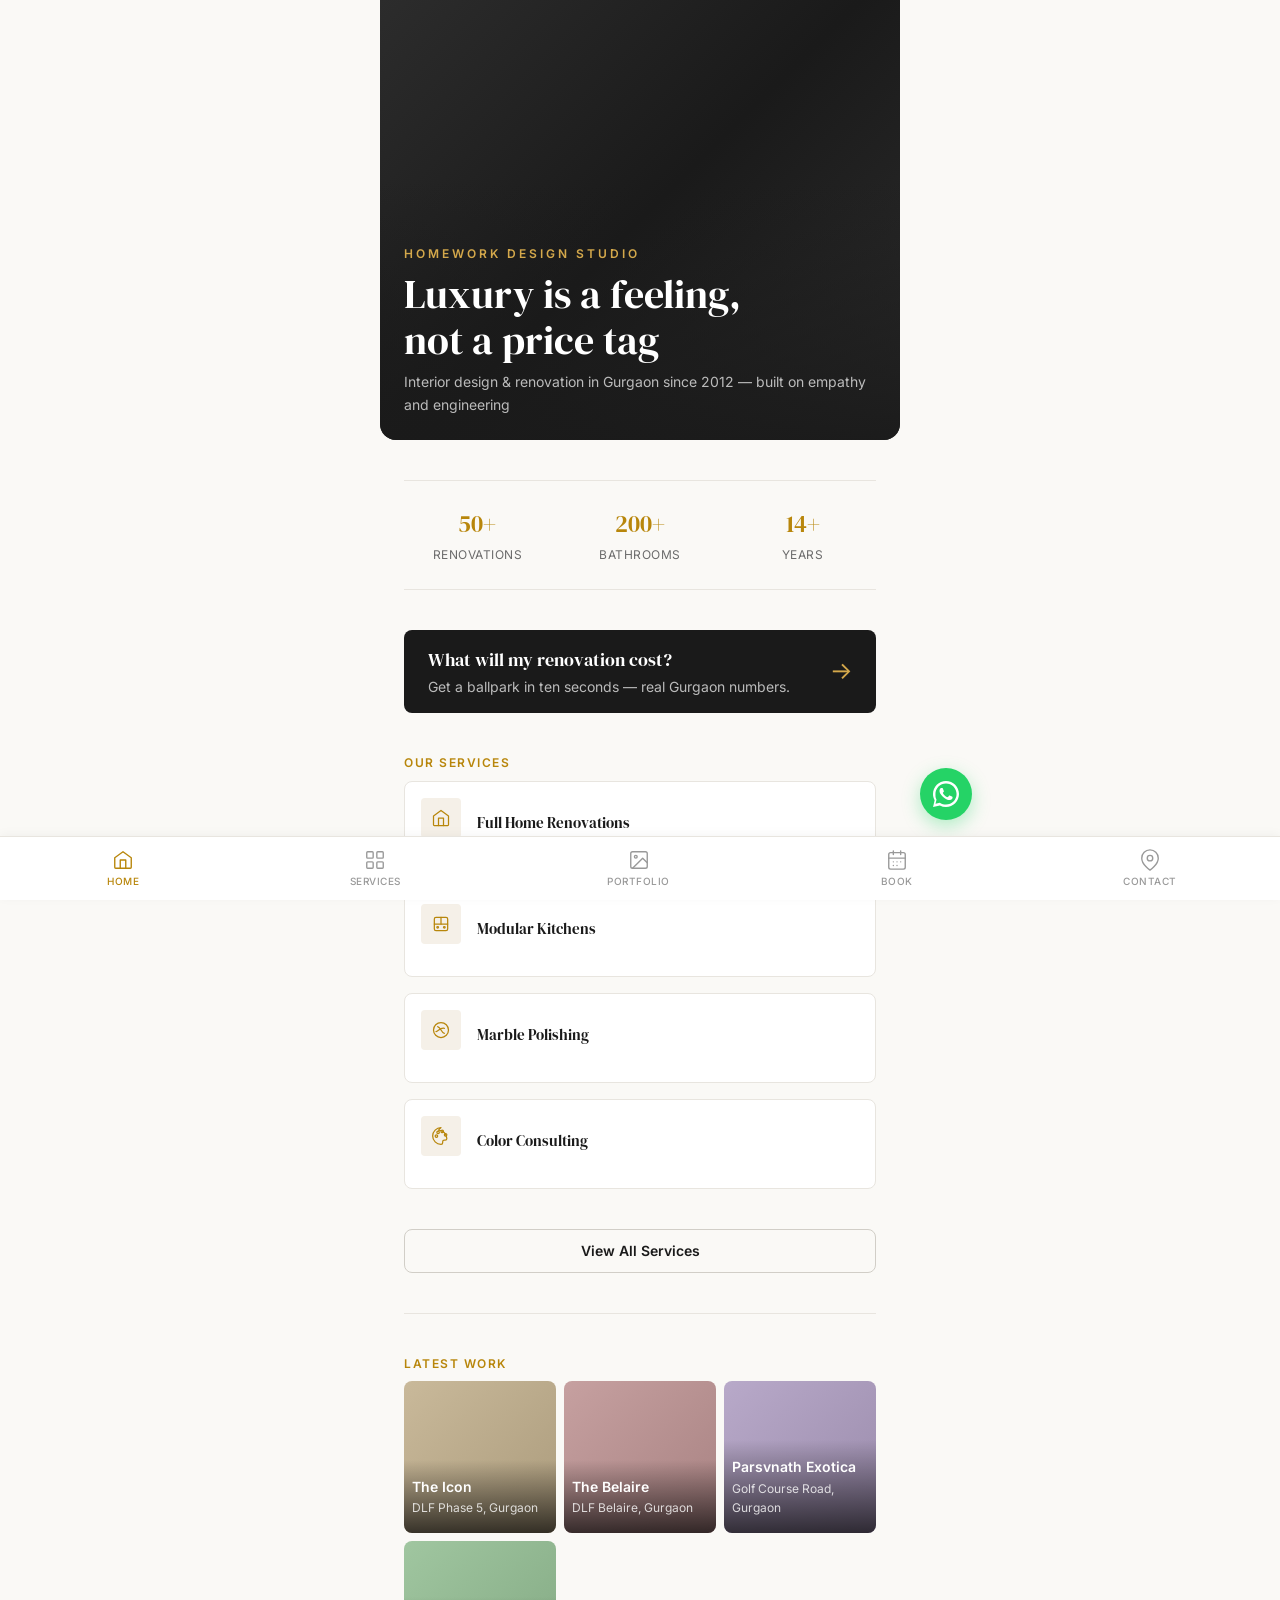
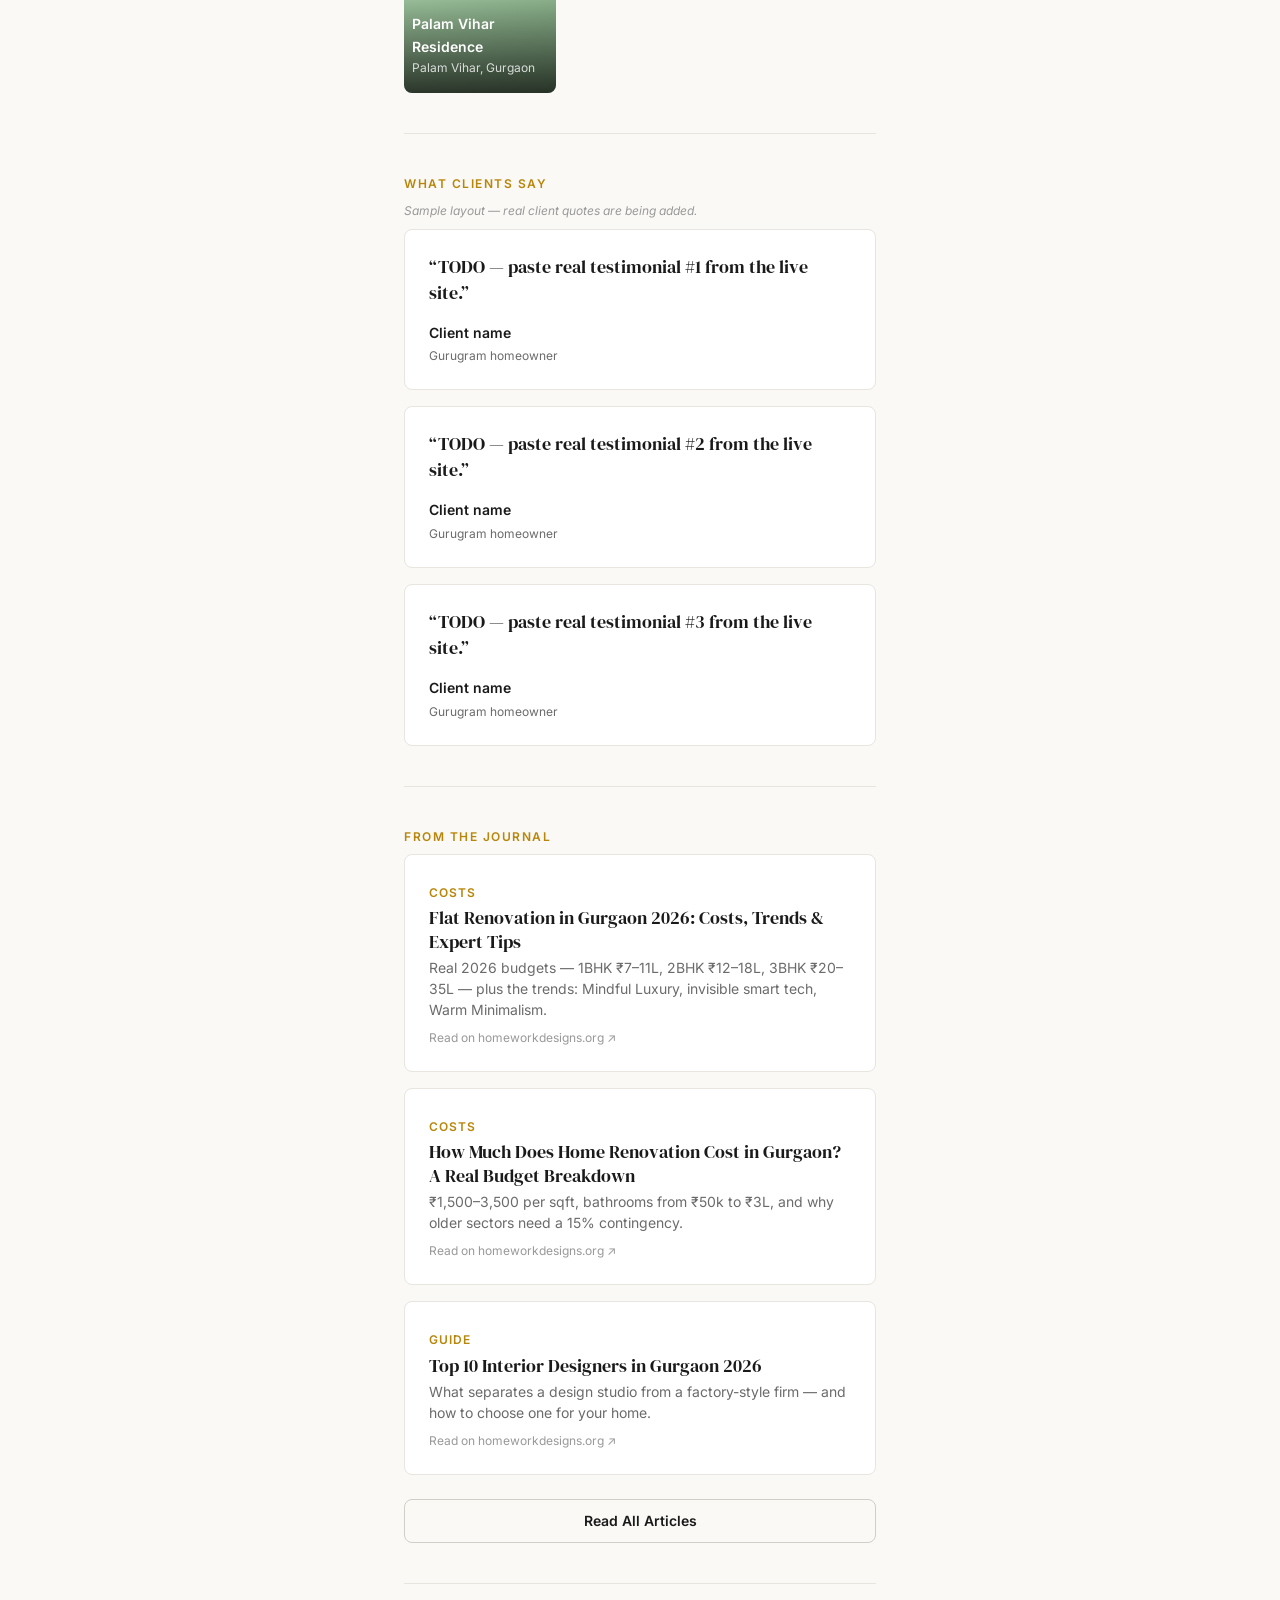
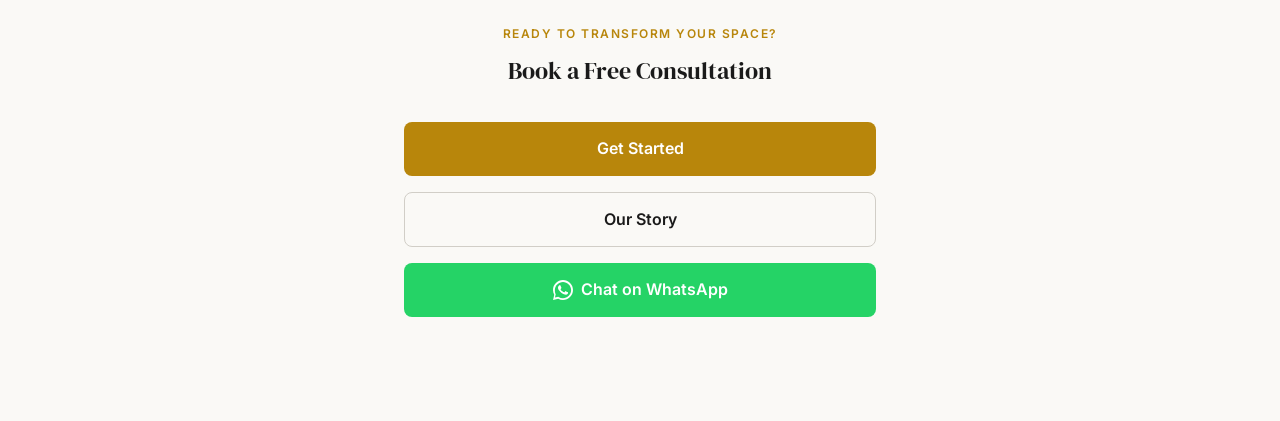
<file: index.html>
<!DOCTYPE html>
<html lang="en-IN">
<head>
  <meta charset="UTF-8">
  <meta name="viewport" content="width=device-width, initial-scale=1.0, viewport-fit=cover">
  <meta name="theme-color" content="#1a1a1a">
  <meta name="apple-mobile-web-app-capable" content="yes">
  <meta name="apple-mobile-web-app-status-bar-style" content="black-translucent">
  <meta name="apple-mobile-web-app-title" content="Homework">
  <meta name="description" content="Homework Design Studio — interior designer in Gurugram led by Shagun Singh Baruah. Full home renovations, modular kitchens, restyling, colour consulting, space planning and office interiors, delivered by an in-house team since 2012.">

  <!-- Open Graph -->
  <meta property="og:title" content="Homework Design Studio">
  <meta property="og:description" content="Interior design and renovation studio in Gurgaon. End-to-end home renovations since 2012.">
  <meta property="og:type" content="website">
  <meta property="og:url" content="https://homeworkdesigns.org">
  <meta property="og:image" content="icons/icon-512.png">

  <title>Interior Designer in Gurugram | Home Renovation & Design | Homework Design Studio</title>

  <!-- PWA -->
  <link rel="manifest" href="manifest.json">
  <link rel="icon" href="favicon.svg" type="image/svg+xml">
  <link rel="apple-touch-icon" href="icons/apple-touch-icon.png">

  <!-- Structured data -->
  <script type="application/ld+json">
  {
    "@context": "https://schema.org",
    "@type": "HomeAndConstructionBusiness",
    "name": "Homework Design Studio",
    "alternateName": "Homework by AM Services",
    "url": "https://homeworkdesigns.org",
    "image": "https://homeworkdesigns.org/icons/icon-512.png",
    "description": "Interior design and renovation studio in Gurugram led by Shagun Singh Baruah. Full home renovations, modular kitchens, restyling, colour consulting, space planning and office interiors, delivered by an in-house team since 2012.",
    "telephone": "+917042832335",
    "contactPoint": {
      "@type": "ContactPoint",
      "telephone": "+919953770123",
      "contactType": "customer service",
      "contactOption": "TollFree",
      "availableLanguage": ["en", "hi"]
    },
    "address": {
      "@type": "PostalAddress",
      "streetAddress": "118, 1st Floor, Qutub Plaza, DLF Phase-1",
      "addressLocality": "Gurugram",
      "addressRegion": "Haryana",
      "postalCode": "122001",
      "addressCountry": "IN"
    },
    "foundingDate": "2012",
    "founder": { "@type": "Person", "name": "Shagun Singh Baruah" },
    "parentOrganization": { "@type": "Organization", "name": "AM Services 24x7 Pvt. Ltd" },
    "priceRange": "₹₹₹",
    "sameAs": ["https://www.instagram.com/homework_homeimprovement"],
    "areaServed": [
      "DLF Phase 1", "DLF Phase 2", "DLF Phase 3", "DLF Phase 4", "DLF Phase 5",
      "Golf Course Road", "Golf Course Extension Road", "Sector 56", "Sushant Lok",
      "South City", "Nirvana Country", "Palam Vihar", "Dwarka Expressway",
      "MG Road", "Suncity", "Rail Vihar", "Gurugram", "Delhi NCR"
    ],
    "knowsAbout": [
      "Home renovation", "Modular kitchens", "Marble polishing", "Colour consulting",
      "Home restyling", "Space planning", "Office interiors", "Commercial interiors"
    ]
  }
  </script>

  <!-- Fonts -->
  <link rel="preconnect" href="https://fonts.googleapis.com">
  <link rel="preconnect" href="https://fonts.gstatic.com" crossorigin>
  <link href="https://fonts.googleapis.com/css2?family=DM+Serif+Display:ital@0;1&family=Inter:wght@400;500;600&display=swap" rel="stylesheet">

  <!-- Styles -->
  <link rel="stylesheet" href="style.css">
</head>
<body>
  <!-- App Content -->
  <main id="app-content"></main>

  <!-- Bottom Navigation -->
  <nav id="bottom-nav" aria-label="Main navigation">
    <a href="#/" class="nav-item active" data-view="home">
      <svg width="24" height="24" viewBox="0 0 24 24" fill="none" stroke="currentColor" stroke-width="1.5" stroke-linecap="round" stroke-linejoin="round">
        <path d="M3 9.5L12 3l9 6.5V20a1 1 0 01-1 1H4a1 1 0 01-1-1V9.5z"/>
        <path d="M9 21V12h6v9"/>
      </svg>
      <span>Home</span>
    </a>
    <a href="#/services" class="nav-item" data-view="services">
      <svg width="24" height="24" viewBox="0 0 24 24" fill="none" stroke="currentColor" stroke-width="1.5" stroke-linecap="round" stroke-linejoin="round">
        <rect x="3" y="3" width="7" height="7" rx="1"/>
        <rect x="14" y="3" width="7" height="7" rx="1"/>
        <rect x="3" y="14" width="7" height="7" rx="1"/>
        <rect x="14" y="14" width="7" height="7" rx="1"/>
      </svg>
      <span>Services</span>
    </a>
    <a href="#/portfolio" class="nav-item" data-view="portfolio">
      <svg width="24" height="24" viewBox="0 0 24 24" fill="none" stroke="currentColor" stroke-width="1.5" stroke-linecap="round" stroke-linejoin="round">
        <rect x="3" y="3" width="18" height="18" rx="2"/>
        <circle cx="8.5" cy="8.5" r="1.5"/>
        <path d="M21 15l-5-5L5 21"/>
      </svg>
      <span>Portfolio</span>
    </a>
    <a href="#/book" class="nav-item" data-view="book">
      <svg width="24" height="24" viewBox="0 0 24 24" fill="none" stroke="currentColor" stroke-width="1.5" stroke-linecap="round" stroke-linejoin="round">
        <rect x="3" y="4" width="18" height="18" rx="2"/>
        <path d="M16 2v4M8 2v4M3 10h18"/>
        <path d="M8 14h.01M12 14h.01M16 14h.01M8 18h.01M12 18h.01"/>
      </svg>
      <span>Book</span>
    </a>
    <a href="#/contact" class="nav-item" data-view="contact">
      <svg width="24" height="24" viewBox="0 0 24 24" fill="none" stroke="currentColor" stroke-width="1.5" stroke-linecap="round" stroke-linejoin="round">
        <path d="M21 10c0 7-9 13-9 13s-9-6-9-13a9 9 0 0118 0z"/>
        <circle cx="12" cy="10" r="3"/>
      </svg>
      <span>Contact</span>
    </a>
  </nav>

  <!-- WhatsApp floating action button (hidden on Book + Contact by app.js) -->
  <a id="wa-fab" class="fab" href="https://wa.me/919953770123" target="_blank" rel="noopener" aria-label="Chat on WhatsApp">
    <svg viewBox="0 0 24 24" fill="currentColor" aria-hidden="true"><path d="M17.472 14.382c-.297-.149-1.758-.867-2.03-.967-.273-.099-.471-.148-.67.15-.197.297-.767.966-.94 1.164-.173.199-.347.223-.644.075-.297-.15-1.255-.463-2.39-1.475-.883-.788-1.48-1.761-1.653-2.059-.173-.297-.018-.458.13-.606.134-.133.298-.347.446-.52.149-.174.198-.298.298-.497.099-.198.05-.371-.025-.52-.075-.149-.669-1.612-.916-2.207-.242-.579-.487-.5-.669-.51-.173-.008-.371-.01-.57-.01-.198 0-.52.074-.792.372-.272.297-1.04 1.016-1.04 2.479 0 1.462 1.065 2.875 1.213 3.074.149.198 2.096 3.2 5.077 4.487.709.306 1.262.489 1.694.625.712.227 1.36.195 1.871.118.571-.085 1.758-.719 2.006-1.413.248-.694.248-1.289.173-1.413-.074-.124-.272-.198-.57-.347z"/><path d="M12 0C5.373 0 0 5.373 0 12c0 2.116.549 4.106 1.514 5.834L.052 23.948l6.26-1.413A11.94 11.94 0 0012 24c6.627 0 12-5.373 12-12S18.627 0 12 0zm0 21.75c-1.94 0-3.762-.527-5.325-1.447l-.38-.227-3.953.893.937-3.83-.25-.394A9.698 9.698 0 012.25 12c0-5.385 4.365-9.75 9.75-9.75s9.75 4.365 9.75 9.75-4.365 9.75-9.75 9.75z"/></svg>
  </a>

  <!-- App Script -->
  <script src="app.js"></script>

  <!-- Service Worker Registration -->
  <script>
    if ('serviceWorker' in navigator) {
      window.addEventListener('load', () => {
        navigator.serviceWorker.register('sw.js')
          .then(reg => console.log('SW registered:', reg.scope))
          .catch(err => console.log('SW registration failed:', err));
      });
    }
  </script>
</body>
</html>
</file>
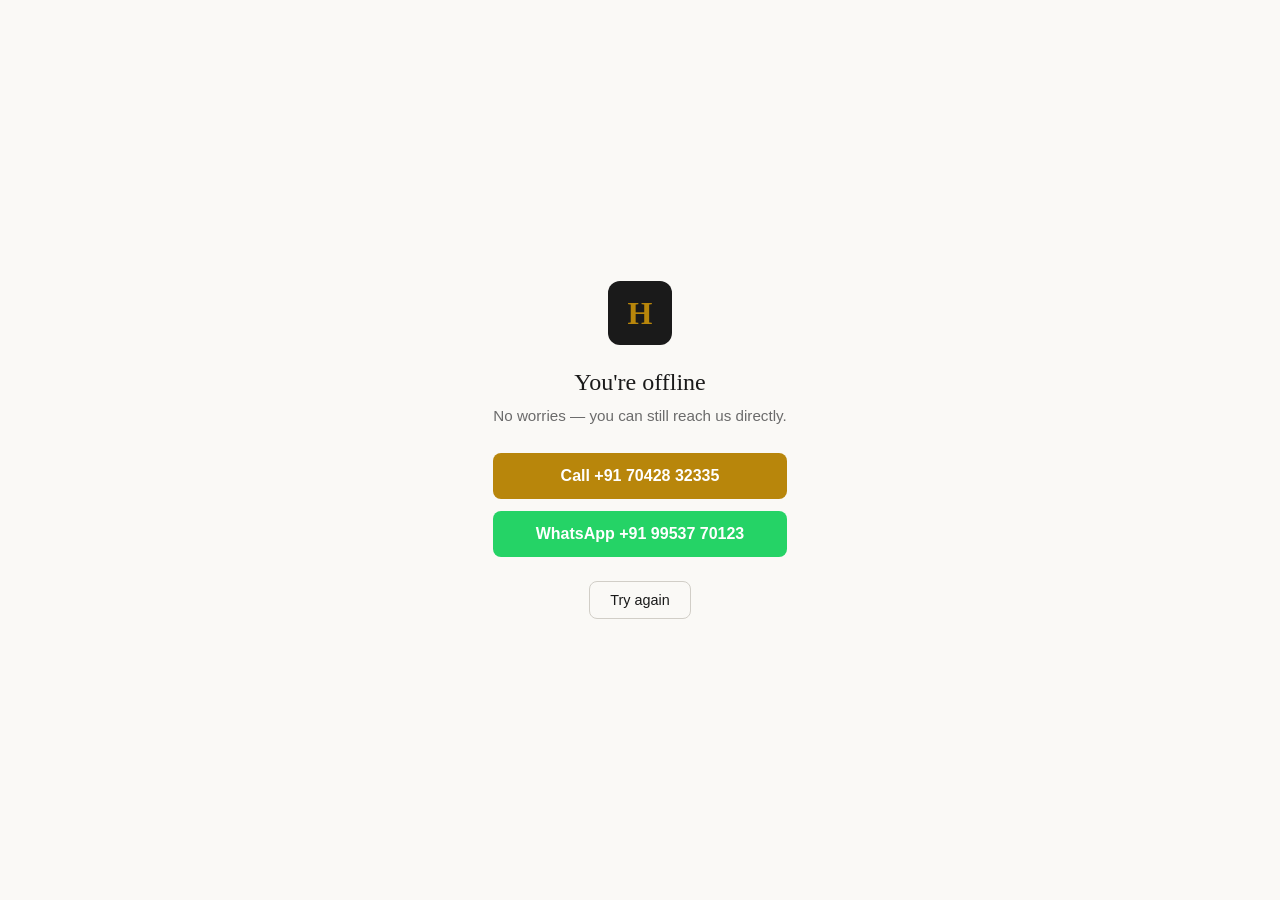
<file: offline.html>
<!DOCTYPE html>
<html lang="en-IN">
<head>
  <meta charset="UTF-8">
  <meta name="viewport" content="width=device-width, initial-scale=1.0">
  <meta name="theme-color" content="#1a1a1a">
  <title>Offline — Homework Design Studio</title>
  <style>
    * { margin: 0; padding: 0; box-sizing: border-box; }
    body {
      font-family: -apple-system, BlinkMacSystemFont, 'Inter', sans-serif;
      background: #FAF9F6;
      color: #1A1A1A;
      display: flex;
      align-items: center;
      justify-content: center;
      min-height: 100vh;
      padding: 2rem;
      text-align: center;
    }
    .container { max-width: 360px; }
    .icon {
      width: 64px; height: 64px;
      margin: 0 auto 1.5rem;
      border-radius: 12px;
      background: #1a1a1a;
      display: flex; align-items: center; justify-content: center;
      color: #B8860B;
      font-family: Georgia, serif;
      font-size: 2rem; font-weight: bold;
    }
    h1 {
      font-family: Georgia, serif;
      font-size: 1.5rem;
      font-weight: 400;
      margin-bottom: 0.5rem;
    }
    p { color: #6B6B6B; line-height: 1.6; margin-bottom: 1.5rem; font-size: 0.95rem; }
    .phone-link {
      display: block;
      padding: 14px 24px;
      background: #B8860B;
      color: #fff;
      border-radius: 8px;
      text-decoration: none;
      font-weight: 600;
      margin-bottom: 0.75rem;
    }
    .phone-link:active { opacity: 0.9; }
    .whatsapp-link {
      display: block;
      padding: 14px 24px;
      background: #25D366;
      color: #fff;
      border-radius: 8px;
      text-decoration: none;
      font-weight: 600;
    }
    .whatsapp-link:active { opacity: 0.9; }
    .retry {
      margin-top: 1.5rem;
      padding: 10px 20px;
      border: 1px solid #D1CEC7;
      border-radius: 8px;
      background: transparent;
      color: #1A1A1A;
      font-size: 0.9rem;
      cursor: pointer;
    }
  </style>
</head>
<body>
  <div class="container">
    <div class="icon">H</div>
    <h1>You're offline</h1>
    <p>No worries — you can still reach us directly.</p>
    <a href="tel:+917042832335" class="phone-link">Call +91 70428 32335</a>
    <a href="https://wa.me/919953770123" class="whatsapp-link">WhatsApp +91 99537 70123</a>
    <button class="retry" onclick="location.reload()">Try again</button>
  </div>
</body>
</html>
</file>
<file: style.css>
/* ========================================
   Homework Design Studio — PWA Styles
   ======================================== */

:root {
  /* Core colors */
  --color-bg: #FAF9F6;
  --color-bg-card: #FFFFFF;
  --color-text: #1A1A1A;
  --color-text-muted: #6B6B6B;
  --color-text-light: #999999;

  /* Accent — brass/gold */
  --color-accent: #B8860B;
  --color-accent-light: #D4A84B;
  --color-accent-bg: #F5F0E8;

  /* Borders & surfaces */
  --color-border: #E8E5DF;
  --color-border-dark: #D1CEC7;
  --color-surface: #F2F0EC;

  /* Functional */
  --color-success: #2D6A4F;
  --color-error: #C1292E;
  --color-whatsapp: #25D366;
  --color-whatsapp-dark: #128C7E;

  /* Nav */
  --color-nav-bg: #FFFFFF;
  --color-nav-border: #E8E5DF;
  --color-nav-inactive: #999999;
  --color-nav-active: #B8860B;

  /* Shadows */
  --shadow-sm: 0 1px 3px rgba(0,0,0,0.04);
  --shadow-md: 0 4px 12px rgba(0,0,0,0.06);
  --shadow-lg: 0 8px 24px rgba(0,0,0,0.08);

  /* Spacing */
  --space-xs: 0.25rem;
  --space-sm: 0.5rem;
  --space-md: 1rem;
  --space-lg: 1.5rem;
  --space-xl: 2.5rem;
  --space-2xl: 4rem;

  /* Radius */
  --radius-sm: 4px;
  --radius-md: 8px;
  --radius-lg: 16px;
  --radius-full: 9999px;

  /* Transitions */
  --transition-fast: 150ms ease;
  --transition-normal: 250ms ease;
  --transition-slow: 400ms ease;

  /* Typography */
  --font-heading: 'DM Serif Display', Georgia, serif;
  --font-body: 'Inter', -apple-system, BlinkMacSystemFont, sans-serif;
  --text-xs: 0.75rem;
  --text-sm: 0.875rem;
  --text-base: 1rem;
  --text-lg: 1.125rem;
  --text-xl: 1.5rem;
  --text-2xl: 2rem;
  --text-3xl: 2.5rem;

  /* Layout */
  --nav-height: 64px;
  --content-max-width: 480px;
}

/* ========================================
   Reset & Base
   ======================================== */

*, *::before, *::after {
  box-sizing: border-box;
  margin: 0;
  padding: 0;
}

html {
  scroll-behavior: smooth;
  -webkit-text-size-adjust: 100%;
}

body {
  font-family: var(--font-body);
  font-size: var(--text-base);
  line-height: 1.6;
  color: var(--color-text);
  background-color: var(--color-bg);
  overscroll-behavior: none;
  -webkit-font-smoothing: antialiased;
  -moz-osx-font-smoothing: grayscale;
}

a {
  color: inherit;
  text-decoration: none;
}

img {
  max-width: 100%;
  height: auto;
  display: block;
}

button {
  font-family: inherit;
  font-size: inherit;
  cursor: pointer;
  border: none;
  background: none;
}

input, select, textarea {
  font-family: inherit;
  font-size: var(--text-base);
}

/* ========================================
   App Content Container
   ======================================== */

#app-content {
  max-width: var(--content-max-width);
  margin: 0 auto;
  padding: var(--space-lg) var(--space-lg) calc(var(--nav-height) + var(--space-xl) + env(safe-area-inset-bottom, 0px));
  min-height: 100vh;
  transition: opacity var(--transition-fast), transform var(--transition-fast);
}

#app-content.view-exit {
  opacity: 0;
  transform: translateY(8px);
}

#app-content.view-enter {
  opacity: 0;
  transform: translateY(-8px);
}

/* ========================================
   Bottom Navigation
   ======================================== */

#bottom-nav {
  position: fixed;
  bottom: 0;
  left: 0;
  right: 0;
  height: calc(var(--nav-height) + env(safe-area-inset-bottom, 0px));
  padding-bottom: env(safe-area-inset-bottom, 0px);
  background: var(--color-nav-bg);
  border-top: 1px solid var(--color-nav-border);
  display: flex;
  justify-content: space-around;
  align-items: center;
  z-index: 100;
  box-shadow: 0 -2px 10px rgba(0,0,0,0.04);
}

.nav-item {
  display: flex;
  flex-direction: column;
  align-items: center;
  gap: 2px;
  padding: var(--space-sm) var(--space-sm);
  color: var(--color-nav-inactive);
  transition: color var(--transition-fast);
  -webkit-tap-highlight-color: transparent;
  min-width: 56px;
}

.nav-item span {
  font-size: 10px;
  font-weight: 500;
  text-transform: uppercase;
  letter-spacing: 0.5px;
}

.nav-item.active {
  color: var(--color-nav-active);
}

.nav-item svg {
  width: 22px;
  height: 22px;
}

/* ========================================
   Typography
   ======================================== */

.page-title {
  font-family: var(--font-heading);
  font-size: var(--text-2xl);
  font-weight: 400;
  line-height: 1.2;
  margin-bottom: var(--space-md);
  color: var(--color-text);
}

.page-subtitle {
  font-size: var(--text-sm);
  color: var(--color-text-muted);
  line-height: 1.6;
  margin-bottom: var(--space-xl);
}

.section-title {
  font-family: var(--font-heading);
  font-size: var(--text-xl);
  font-weight: 400;
  margin-bottom: var(--space-md);
}

.section-label {
  font-size: var(--text-xs);
  font-weight: 600;
  text-transform: uppercase;
  letter-spacing: 1.5px;
  color: var(--color-accent);
  margin-bottom: var(--space-sm);
}

/* ========================================
   Hero Section
   ======================================== */

.hero {
  position: relative;
  margin: calc(-1 * var(--space-lg)) calc(-1 * var(--space-lg)) var(--space-xl);
  height: 380px;
  overflow: hidden;
  background: var(--color-text);
}

.hero-image {
  width: 100%;
  height: 100%;
  object-fit: cover;
  opacity: 0.7;
}

.hero-overlay {
  position: absolute;
  bottom: 0;
  left: 0;
  right: 0;
  padding: var(--space-2xl) var(--space-lg) var(--space-lg);
  background: linear-gradient(transparent, rgba(26,26,26,0.9));
  color: #fff;
}

.hero-brand {
  font-size: var(--text-xs);
  font-weight: 600;
  text-transform: uppercase;
  letter-spacing: 3px;
  color: var(--color-accent-light);
  margin-bottom: var(--space-sm);
}

.hero-heading {
  font-family: var(--font-heading);
  font-size: var(--text-3xl);
  font-weight: 400;
  line-height: 1.15;
  margin-bottom: var(--space-sm);
}

.hero-sub {
  font-size: var(--text-sm);
  color: rgba(255,255,255,0.7);
}

/* ========================================
   Stats Row
   ======================================== */

.stats-row {
  display: flex;
  gap: var(--space-md);
  margin-bottom: var(--space-xl);
  padding: var(--space-lg) 0;
  border-top: 1px solid var(--color-border);
  border-bottom: 1px solid var(--color-border);
}

.stat {
  flex: 1;
  text-align: center;
}

.stat-value {
  font-family: var(--font-heading);
  font-size: var(--text-xl);
  color: var(--color-accent);
}

.stat-label {
  font-size: var(--text-xs);
  color: var(--color-text-muted);
  text-transform: uppercase;
  letter-spacing: 0.5px;
  margin-top: 2px;
}

/* ========================================
   Cards
   ======================================== */

.card {
  background: var(--color-bg-card);
  border: 1px solid var(--color-border);
  border-radius: var(--radius-md);
  padding: var(--space-lg);
  transition: box-shadow var(--transition-normal), border-color var(--transition-normal);
}

.card:hover,
.card:active {
  box-shadow: var(--shadow-md);
  border-color: var(--color-border-dark);
}

.card-icon {
  width: 40px;
  height: 40px;
  border-radius: var(--radius-sm);
  background: var(--color-accent-bg);
  display: flex;
  align-items: center;
  justify-content: center;
  margin-bottom: var(--space-md);
  color: var(--color-accent);
}

.card-icon svg {
  width: 20px;
  height: 20px;
}

.card-title {
  font-family: var(--font-heading);
  font-size: var(--text-lg);
  margin-bottom: var(--space-xs);
}

.card-desc {
  font-size: var(--text-sm);
  color: var(--color-text-muted);
  line-height: 1.5;
}

.card-grid {
  display: grid;
  grid-template-columns: 1fr;
  gap: var(--space-md);
  margin-bottom: var(--space-xl);
}

.card-grid-2 {
  display: grid;
  grid-template-columns: 1fr 1fr;
  gap: var(--space-md);
  margin-bottom: var(--space-xl);
}

/* ========================================
   Service Cards (compact for home page)
   ======================================== */

.service-mini {
  display: flex;
  align-items: center;
  gap: var(--space-md);
  padding: var(--space-md);
  background: var(--color-bg-card);
  border: 1px solid var(--color-border);
  border-radius: var(--radius-md);
  cursor: pointer;
  transition: all var(--transition-normal);
}

.service-mini:active {
  background: var(--color-accent-bg);
}

/* ========================================
   Buttons
   ======================================== */

.btn {
  display: inline-flex;
  align-items: center;
  justify-content: center;
  gap: var(--space-sm);
  padding: 14px 28px;
  border-radius: var(--radius-md);
  font-weight: 600;
  font-size: var(--text-base);
  transition: all var(--transition-fast);
  -webkit-tap-highlight-color: transparent;
  width: 100%;
  text-align: center;
}

.btn-primary {
  background: var(--color-accent);
  color: #fff;
}

.btn-primary:active {
  background: var(--color-accent-light);
  transform: scale(0.98);
}

.btn:disabled,
.btn[disabled] {
  opacity: 0.5;
  cursor: not-allowed;
  pointer-events: none;
}

.btn-whatsapp {
  background: var(--color-whatsapp);
  color: #fff;
}

.btn-whatsapp:active {
  background: var(--color-whatsapp-dark);
  transform: scale(0.98);
}

.btn-outline {
  background: transparent;
  color: var(--color-text);
  border: 1px solid var(--color-border-dark);
}

.btn-outline:active {
  background: var(--color-surface);
}

.btn-sm {
  padding: 10px 20px;
  font-size: var(--text-sm);
}

.btn-icon {
  width: 20px;
  height: 20px;
}

/* ========================================
   Booking Wizard
   ======================================== */

.wizard-progress {
  display: flex;
  gap: var(--space-xs);
  margin-bottom: var(--space-xl);
}

.wizard-step-indicator {
  flex: 1;
  height: 3px;
  border-radius: 2px;
  background: var(--color-border);
  transition: background var(--transition-normal);
}

.wizard-step-indicator.active {
  background: var(--color-accent);
}

.wizard-step-indicator.completed {
  background: var(--color-accent);
}

.wizard-step-label {
  font-size: var(--text-xs);
  color: var(--color-text-muted);
  text-transform: uppercase;
  letter-spacing: 1px;
  margin-bottom: var(--space-sm);
}

.wizard-step-title {
  font-family: var(--font-heading);
  font-size: var(--text-xl);
  margin-bottom: var(--space-lg);
}

.wizard-content {
  transition: opacity var(--transition-fast), transform var(--transition-fast);
}

.wizard-content.step-exit {
  opacity: 0;
  transform: translateX(-16px);
}

.wizard-content.step-enter {
  opacity: 0;
  transform: translateX(16px);
}

.wizard-nav {
  display: flex;
  gap: var(--space-md);
  margin-top: var(--space-xl);
}

.wizard-nav .btn {
  flex: 1;
}

/* Service selection cards */
.service-select-grid {
  display: grid;
  grid-template-columns: 1fr 1fr;
  gap: var(--space-sm);
}

.service-select-card {
  padding: var(--space-md);
  border: 2px solid var(--color-border);
  border-radius: var(--radius-md);
  text-align: center;
  cursor: pointer;
  transition: all var(--transition-fast);
  background: var(--color-bg-card);
  -webkit-tap-highlight-color: transparent;
}

.service-select-card .card-icon {
  margin: 0 auto var(--space-sm);
}

.service-select-card .card-title {
  font-size: var(--text-sm);
  font-family: var(--font-body);
  font-weight: 600;
}

.service-select-card.selected {
  border-color: var(--color-accent);
  background: var(--color-accent-bg);
}

.service-select-card:active {
  transform: scale(0.97);
}

/* ========================================
   Form Elements
   ======================================== */

.form-group {
  margin-bottom: var(--space-lg);
}

.form-label {
  display: block;
  font-size: var(--text-sm);
  font-weight: 500;
  margin-bottom: var(--space-sm);
  color: var(--color-text);
}

.form-label .required {
  color: var(--color-error);
}

.form-input,
.form-select,
.form-textarea {
  width: 100%;
  padding: 12px var(--space-md);
  border: 1px solid var(--color-border-dark);
  border-radius: var(--radius-md);
  background: var(--color-bg-card);
  color: var(--color-text);
  transition: border-color var(--transition-fast), box-shadow var(--transition-fast);
  -webkit-appearance: none;
}

.form-input:focus,
.form-select:focus,
.form-textarea:focus {
  outline: none;
  border-color: var(--color-accent);
  box-shadow: 0 0 0 3px rgba(184, 134, 11, 0.1);
}

.form-textarea {
  min-height: 100px;
  resize: vertical;
}

.form-select {
  background-image: url("data:image/svg+xml,%3Csvg xmlns='http://www.w3.org/2000/svg' width='12' height='12' fill='%236B6B6B' viewBox='0 0 16 16'%3E%3Cpath d='M8 11L3 6h10z'/%3E%3C/svg%3E");
  background-repeat: no-repeat;
  background-position: right 12px center;
  padding-right: 36px;
}

.form-error {
  font-size: var(--text-xs);
  color: var(--color-error);
  margin-top: var(--space-xs);
  display: none;
}

.form-group.error .form-input,
.form-group.error .form-select {
  border-color: var(--color-error);
}

.form-group.error .form-error {
  display: block;
}

.phone-input-group {
  display: flex;
  gap: var(--space-sm);
}

.phone-prefix {
  width: 60px;
  text-align: center;
  padding: 12px var(--space-sm);
  border: 1px solid var(--color-border-dark);
  border-radius: var(--radius-md);
  background: var(--color-surface);
  color: var(--color-text-muted);
  font-weight: 500;
}

.phone-input-group .form-input {
  flex: 1;
}

/* ========================================
   Portfolio Gallery
   ======================================== */

.portfolio-grid {
  display: grid;
  grid-template-columns: 1fr 1fr;
  gap: var(--space-sm);
  margin-bottom: var(--space-xl);
}

.portfolio-item {
  position: relative;
  border-radius: var(--radius-md);
  overflow: hidden;
  aspect-ratio: 1;
  background: var(--color-surface);
  cursor: pointer;
}

.portfolio-item img {
  width: 100%;
  height: 100%;
  object-fit: cover;
  transition: transform var(--transition-slow);
}

.portfolio-item:active img {
  transform: scale(1.05);
}

.portfolio-item-overlay {
  position: absolute;
  bottom: 0;
  left: 0;
  right: 0;
  padding: var(--space-md) var(--space-sm);
  background: linear-gradient(transparent, rgba(0,0,0,0.7));
  color: #fff;
}

.portfolio-item-title {
  font-size: var(--text-sm);
  font-weight: 600;
}

.portfolio-item-location {
  font-size: var(--text-xs);
  opacity: 0.8;
}

/* Portfolio full view */
.portfolio-detail {
  margin-bottom: var(--space-xl);
}

.portfolio-detail-image {
  width: 100%;
  aspect-ratio: 4/3;
  object-fit: cover;
  border-radius: var(--radius-md);
  margin-bottom: var(--space-md);
  background: var(--color-surface);
}

.portfolio-detail-gallery {
  display: grid;
  grid-template-columns: 1fr 1fr 1fr;
  gap: var(--space-xs);
  margin-bottom: var(--space-md);
}

.portfolio-detail-gallery img {
  width: 100%;
  aspect-ratio: 1;
  object-fit: cover;
  border-radius: var(--radius-sm);
  cursor: pointer;
}

/* ========================================
   About / Timeline
   ======================================== */

.about-photo {
  width: 120px;
  height: 120px;
  border-radius: var(--radius-full);
  object-fit: cover;
  margin: 0 auto var(--space-lg);
  display: block;
  border: 3px solid var(--color-accent-bg);
  background: var(--color-surface);
}

.about-text {
  font-size: var(--text-base);
  line-height: 1.7;
  color: var(--color-text-muted);
  margin-bottom: var(--space-xl);
}

.timeline {
  position: relative;
  padding-left: 24px;
  margin-bottom: var(--space-xl);
}

.timeline::before {
  content: '';
  position: absolute;
  left: 6px;
  top: 4px;
  bottom: 4px;
  width: 2px;
  background: var(--color-border);
}

.timeline-item {
  position: relative;
  margin-bottom: var(--space-lg);
}

.timeline-item::before {
  content: '';
  position: absolute;
  left: -20px;
  top: 6px;
  width: 10px;
  height: 10px;
  border-radius: 50%;
  background: var(--color-accent);
  border: 2px solid var(--color-bg);
}

.timeline-year {
  font-size: var(--text-xs);
  font-weight: 600;
  text-transform: uppercase;
  letter-spacing: 1px;
  color: var(--color-accent);
  margin-bottom: 2px;
}

.timeline-text {
  font-size: var(--text-sm);
  color: var(--color-text-muted);
  line-height: 1.5;
}

/* ========================================
   About — values, team, USP
   ======================================== */

.values-grid {
  display: grid;
  grid-template-columns: 1fr;
  gap: var(--space-sm);
  margin-bottom: var(--space-xl);
}

.value-card {
  padding: var(--space-md) var(--space-lg);
  background: var(--color-bg-card);
  border: 1px solid var(--color-border);
  border-left: 3px solid var(--color-accent);
  border-radius: var(--radius-md);
}

.value-title {
  font-family: var(--font-heading);
  font-size: var(--text-lg);
  margin-bottom: var(--space-xs);
}

.team-grid {
  display: grid;
  grid-template-columns: repeat(3, 1fr);
  gap: var(--space-sm);
  margin-bottom: var(--space-lg);
}

.team-card {
  text-align: center;
  padding: var(--space-md) var(--space-sm);
  background: var(--color-bg-card);
  border: 1px solid var(--color-border);
  border-radius: var(--radius-md);
}

.team-avatar {
  width: 56px;
  height: 56px;
  margin: 0 auto var(--space-sm);
  border-radius: var(--radius-full);
  background: var(--color-accent-bg);
  color: var(--color-accent);
  font-family: var(--font-heading);
  font-size: var(--text-xl);
  display: flex;
  align-items: center;
  justify-content: center;
}

.team-name {
  font-size: var(--text-sm);
  font-weight: 600;
  line-height: 1.3;
}

.team-role {
  font-size: var(--text-xs);
  color: var(--color-text-muted);
  margin-top: 2px;
}

.usp-callout {
  padding: var(--space-md) var(--space-lg);
  background: var(--color-accent-bg);
  border-radius: var(--radius-md);
  font-size: var(--text-sm);
  line-height: 1.6;
  color: var(--color-text);
  margin-bottom: var(--space-xl);
}

/* ========================================
   Journal
   ======================================== */

.journal-list {
  display: grid;
  grid-template-columns: 1fr;
  gap: var(--space-md);
  margin-bottom: var(--space-lg);
}

.journal-item {
  display: block;
  padding: var(--space-lg);
  background: var(--color-bg-card);
  border: 1px solid var(--color-border);
  border-radius: var(--radius-md);
  transition: box-shadow var(--transition-normal), border-color var(--transition-normal);
  -webkit-tap-highlight-color: transparent;
}

.journal-item:active {
  box-shadow: var(--shadow-md);
  border-color: var(--color-border-dark);
}

.journal-tag {
  display: inline-block;
  font-size: var(--text-xs);
  font-weight: 600;
  text-transform: uppercase;
  letter-spacing: 1px;
  color: var(--color-accent);
  margin-bottom: var(--space-xs);
}

.journal-title {
  font-family: var(--font-heading);
  font-size: var(--text-lg);
  line-height: 1.3;
  margin-bottom: var(--space-xs);
}

.journal-meta {
  font-size: var(--text-xs);
  color: var(--color-text-light);
  margin-top: var(--space-sm);
}

/* ========================================
   Chips (areas served)
   ======================================== */

.chip-row {
  display: flex;
  flex-wrap: wrap;
  gap: var(--space-sm);
  margin-bottom: var(--space-sm);
}

.chip {
  display: inline-block;
  padding: 6px 12px;
  border-radius: var(--radius-full);
  background: var(--color-surface);
  border: 1px solid var(--color-border);
  font-size: var(--text-xs);
  font-weight: 500;
  color: var(--color-text);
  white-space: nowrap;
}

/* ========================================
   Card link (services → prefilled booking)
   ======================================== */

.card-link {
  display: inline-block;
  margin-top: var(--space-md);
  font-size: var(--text-sm);
  font-weight: 600;
  color: var(--color-accent);
}

/* ========================================
   WhatsApp FAB
   ======================================== */

.fab {
  position: fixed;
  right: var(--space-md);
  bottom: calc(var(--nav-height) + env(safe-area-inset-bottom, 0px) + var(--space-md));
  width: 52px;
  height: 52px;
  border-radius: var(--radius-full);
  background: var(--color-whatsapp);
  color: #fff;
  display: flex;
  align-items: center;
  justify-content: center;
  box-shadow: 0 6px 18px rgba(37, 211, 102, 0.35);
  z-index: 90;
  transition: transform var(--transition-fast), opacity var(--transition-fast);
  -webkit-tap-highlight-color: transparent;
}

.fab svg { width: 26px; height: 26px; }
.fab:active { transform: scale(0.94); }

.fab-hidden {
  opacity: 0;
  pointer-events: none;
  transform: translateY(8px);
}

@media (min-width: 768px) {
  .fab {
    right: calc((100vw - var(--content-max-width)) / 2 - 72px);
  }
}

/* ========================================
   Estimator
   ======================================== */

.estimate-teaser {
  display: flex;
  align-items: center;
  justify-content: space-between;
  gap: var(--space-md);
  padding: var(--space-md) var(--space-lg);
  margin-bottom: var(--space-xl);
  background: var(--color-text);
  color: #fff;
  border-radius: var(--radius-md);
  -webkit-tap-highlight-color: transparent;
}

.estimate-teaser .card-desc { color: rgba(255,255,255,0.7); }

.estimate-teaser-title {
  font-family: var(--font-heading);
  font-size: var(--text-lg);
  margin-bottom: 2px;
}

.estimate-teaser-arrow {
  font-size: var(--text-xl);
  color: var(--color-accent-light);
  flex-shrink: 0;
}

.segmented {
  display: flex;
  background: var(--color-surface);
  border-radius: var(--radius-md);
  padding: 4px;
  gap: 4px;
  margin-bottom: var(--space-lg);
}

.seg-btn {
  flex: 1;
  padding: 10px;
  border-radius: var(--radius-sm);
  font-size: var(--text-sm);
  font-weight: 600;
  color: var(--color-text-muted);
  transition: all var(--transition-fast);
  -webkit-tap-highlight-color: transparent;
}

.seg-btn.active {
  background: var(--color-bg-card);
  color: var(--color-text);
  box-shadow: var(--shadow-sm);
}

.option-grid {
  display: grid;
  grid-template-columns: 1fr 1fr;
  gap: var(--space-sm);
  margin-bottom: var(--space-lg);
}

.option-card {
  padding: var(--space-md);
  border: 2px solid var(--color-border);
  border-radius: var(--radius-md);
  background: var(--color-bg-card);
  font-weight: 600;
  font-size: var(--text-sm);
  text-align: center;
  transition: all var(--transition-fast);
  -webkit-tap-highlight-color: transparent;
}

.option-card.selected {
  border-color: var(--color-accent);
  background: var(--color-accent-bg);
}

.tier-list {
  display: grid;
  gap: var(--space-sm);
  margin-bottom: var(--space-lg);
}

.tier-card {
  width: 100%;
  text-align: left;
  padding: var(--space-md) var(--space-lg);
  border: 2px solid var(--color-border);
  border-radius: var(--radius-md);
  background: var(--color-bg-card);
  transition: all var(--transition-fast);
  -webkit-tap-highlight-color: transparent;
}

.tier-card.selected {
  border-color: var(--color-accent);
  background: var(--color-accent-bg);
}

.tier-head {
  display: flex;
  justify-content: space-between;
  align-items: baseline;
  gap: var(--space-sm);
  margin-bottom: var(--space-xs);
}

.tier-label {
  font-family: var(--font-heading);
  font-size: var(--text-lg);
}

.tier-rate {
  font-size: var(--text-xs);
  font-weight: 600;
  color: var(--color-accent);
  white-space: nowrap;
}

.estimate-result {
  padding: var(--space-lg);
  background: var(--color-text);
  color: #fff;
  border-radius: var(--radius-lg);
  text-align: center;
}

.estimate-label {
  font-size: var(--text-xs);
  text-transform: uppercase;
  letter-spacing: 1.5px;
  color: var(--color-accent-light);
  margin-bottom: var(--space-xs);
}

.estimate-value {
  font-family: var(--font-heading);
  font-size: var(--text-2xl);
  line-height: 1.2;
}

.estimate-buffer {
  font-size: var(--text-sm);
  color: rgba(255,255,255,0.75);
  margin-top: var(--space-sm);
  min-height: 1.2em;
}

.disclaimer {
  font-size: var(--text-xs);
  color: rgba(255,255,255,0.6);
  line-height: 1.5;
  margin-top: var(--space-md);
}

/* ========================================
   Testimonials
   ======================================== */

.placeholder-note {
  font-size: var(--text-xs);
  color: var(--color-text-light);
  font-style: italic;
  margin-bottom: var(--space-sm);
}

.testimonial-list {
  display: grid;
  gap: var(--space-md);
  margin-bottom: var(--space-lg);
}

.testimonial {
  padding: var(--space-lg);
  background: var(--color-bg-card);
  border: 1px solid var(--color-border);
  border-radius: var(--radius-md);
}

.testimonial-quote {
  font-family: var(--font-heading);
  font-size: var(--text-lg);
  line-height: 1.45;
  color: var(--color-text);
  margin-bottom: var(--space-md);
}

.testimonial footer {
  display: flex;
  flex-direction: column;
  gap: 2px;
}

.testimonial-name {
  font-size: var(--text-sm);
  font-weight: 600;
}

.testimonial-context {
  font-size: var(--text-xs);
  color: var(--color-text-muted);
}

/* ========================================
   Contact
   ======================================== */

.contact-card {
  display: flex;
  align-items: flex-start;
  gap: var(--space-md);
  padding: var(--space-lg);
  background: var(--color-bg-card);
  border: 1px solid var(--color-border);
  border-radius: var(--radius-md);
  margin-bottom: var(--space-md);
  text-decoration: none;
  color: inherit;
  transition: all var(--transition-normal);
}

.contact-card:active {
  background: var(--color-accent-bg);
}

.contact-icon {
  width: 40px;
  height: 40px;
  border-radius: var(--radius-full);
  background: var(--color-accent-bg);
  display: flex;
  align-items: center;
  justify-content: center;
  flex-shrink: 0;
  color: var(--color-accent);
}

.contact-icon svg {
  width: 18px;
  height: 18px;
}

.contact-label {
  font-size: var(--text-xs);
  color: var(--color-text-light);
  text-transform: uppercase;
  letter-spacing: 0.5px;
}

.contact-value {
  font-weight: 500;
  font-size: var(--text-base);
  margin-top: 2px;
}

.social-links {
  display: flex;
  gap: var(--space-md);
  justify-content: center;
  margin: var(--space-xl) 0;
}

.social-link {
  width: 48px;
  height: 48px;
  border-radius: var(--radius-full);
  background: var(--color-surface);
  display: flex;
  align-items: center;
  justify-content: center;
  color: var(--color-text-muted);
  transition: all var(--transition-normal);
}

.social-link:active {
  background: var(--color-accent-bg);
  color: var(--color-accent);
}

/* ========================================
   Review Summary (Booking Step 4)
   ======================================== */

.review-item {
  display: flex;
  justify-content: space-between;
  padding: var(--space-md) 0;
  border-bottom: 1px solid var(--color-border);
}

.review-label {
  font-size: var(--text-sm);
  color: var(--color-text-muted);
}

.review-value {
  font-size: var(--text-sm);
  font-weight: 500;
  text-align: right;
  max-width: 60%;
}

/* ========================================
   UPI Payment Section
   ======================================== */

.upi-section {
  text-align: center;
  padding: var(--space-lg);
  background: var(--color-accent-bg);
  border-radius: var(--radius-lg);
  margin-top: var(--space-xl);
}

.upi-section .section-title {
  margin-bottom: var(--space-sm);
}

.upi-note {
  font-size: var(--text-sm);
  color: var(--color-text-muted);
  margin-bottom: var(--space-md);
}

/* ========================================
   Placeholder images (gradient backgrounds)
   ======================================== */

.placeholder-img {
  background: linear-gradient(135deg, var(--color-surface) 0%, var(--color-border) 100%);
  display: flex;
  align-items: center;
  justify-content: center;
  color: var(--color-text-light);
  font-size: var(--text-sm);
}

.placeholder-hero {
  background: linear-gradient(135deg, #2c2c2c 0%, #1a1a1a 50%, #2c2c2c 100%);
}

/* ========================================
   Utility
   ======================================== */

.text-center { text-align: center; }
.text-accent { color: var(--color-accent); }
.mt-sm { margin-top: var(--space-sm); }
.mt-md { margin-top: var(--space-md); }
.mt-lg { margin-top: var(--space-lg); }
.mt-xl { margin-top: var(--space-xl); }
.mb-sm { margin-bottom: var(--space-sm); }
.mb-md { margin-bottom: var(--space-md); }
.mb-lg { margin-bottom: var(--space-lg); }
.mb-xl { margin-bottom: var(--space-xl); }
.hidden { display: none !important; }

/* ========================================
   Divider
   ======================================== */

.divider {
  height: 1px;
  background: var(--color-border);
  margin: var(--space-xl) 0;
}

/* ========================================
   Back link (for detail views)
   ======================================== */

.back-link {
  display: inline-flex;
  align-items: center;
  gap: var(--space-sm);
  font-size: var(--text-sm);
  color: var(--color-text-muted);
  margin-bottom: var(--space-lg);
  -webkit-tap-highlight-color: transparent;
}

.back-link svg {
  width: 16px;
  height: 16px;
}

/* ========================================
   Lightbox
   ======================================== */

.lightbox {
  position: fixed;
  inset: 0;
  background: rgba(0,0,0,0.95);
  z-index: 200;
  display: flex;
  align-items: center;
  justify-content: center;
  opacity: 0;
  pointer-events: none;
  transition: opacity var(--transition-normal);
}

.lightbox.open {
  opacity: 1;
  pointer-events: auto;
}

.lightbox img {
  max-width: 90vw;
  max-height: 85vh;
  object-fit: contain;
  border-radius: var(--radius-sm);
}

.lightbox-close {
  position: absolute;
  top: var(--space-lg);
  right: var(--space-lg);
  color: #fff;
  width: 40px;
  height: 40px;
  display: flex;
  align-items: center;
  justify-content: center;
  font-size: 24px;
}

/* ========================================
   Responsive — Larger screens
   ======================================== */

@media (min-width: 768px) {
  :root {
    --content-max-width: 520px;
  }

  .hero {
    height: 440px;
    border-radius: 0 0 var(--radius-lg) var(--radius-lg);
  }

  .hero-heading {
    font-size: var(--text-3xl);
  }

  .service-select-grid {
    grid-template-columns: 1fr 1fr 1fr;
  }

  .portfolio-grid {
    grid-template-columns: 1fr 1fr 1fr;
  }
}
</file>
